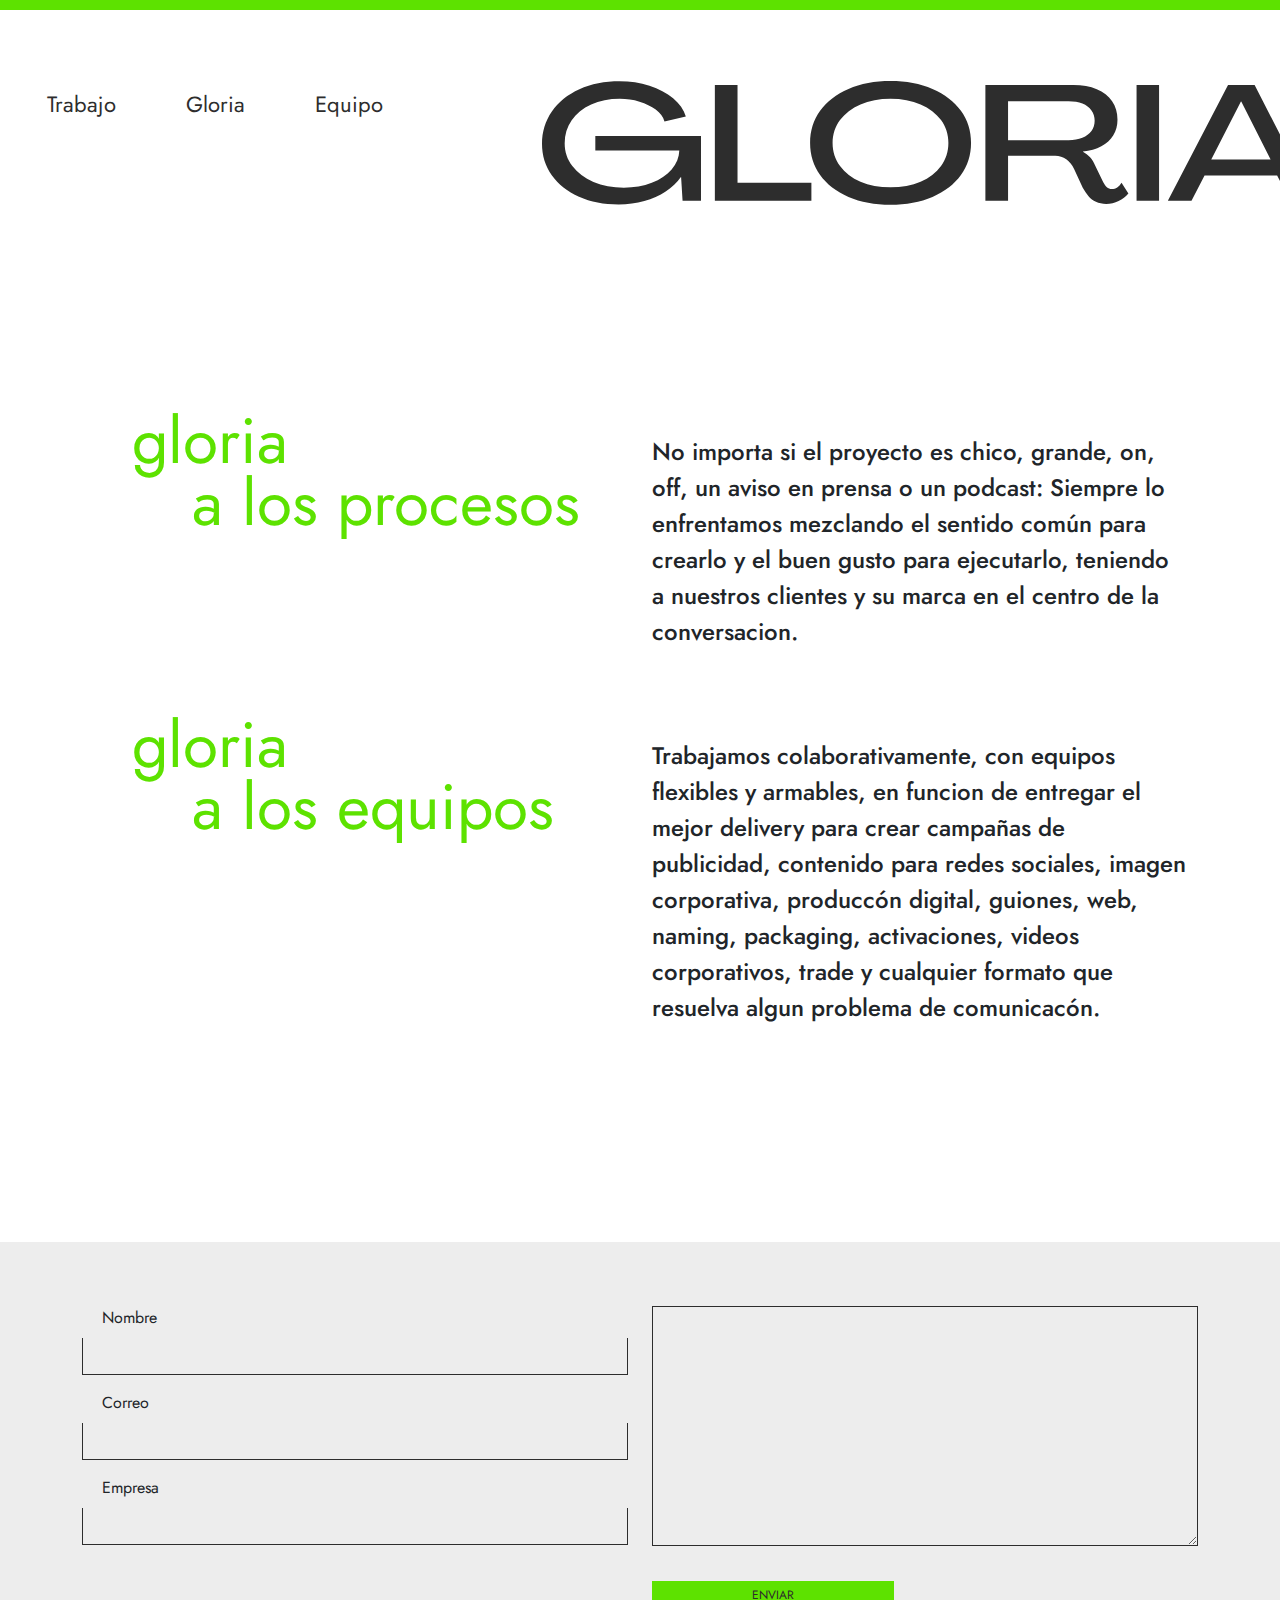
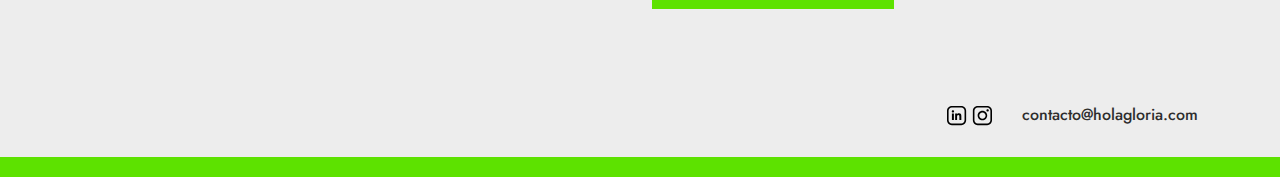
<file: about.html>
<!doctype html>
<html lang="en">

<head>
	<meta charset="utf-8">
	<meta name="viewport" content="width=device-width, initial-scale=1">
	<title>Gloria</title>
	
	<link rel="preconnect" href="https://fonts.googleapis.com">
	<link rel="preconnect" href="https://fonts.gstatic.com" crossorigin>
	<link href="https://fonts.googleapis.com/css2?family=Jost:wght@400;500&display=swap" rel="stylesheet">

	<link href="https://cdn.jsdelivr.net/npm/bootstrap@5.2.1/dist/css/bootstrap.min.css" rel="stylesheet">
	<link rel="stylesheet" href="style.css">
</head>

<body class="page">
	<nav class="header-nav navbar navbar-expand-lg">
		<div class="container-fluid">
			<button class="navbar-toggler" type="button" data-bs-toggle="collapse" data-bs-target="#navbarNav"
				aria-controls="navbarNav" aria-expanded="false" aria-label="Toggle navigation">
				<span class="navbar-toggler-icon"></span>
			</button>
			<div class="collapse navbar-collapse" id="navbarNav">
				<ul class="navbar-nav">
					<li class="nav-item">
						<a class="nav-link" href="index.html">Trabajo</a>
					</li>
					<li class="nav-item">
						<a class="nav-link" href="about.html">Gloria</a>
					</li>
					<li class="nav-item">
						<a class="nav-link" href="team.html">Equipo</a>
					</li>
				</ul>
			</div>
		</div>
	</nav>
	
	<!-- CONTENIDO -->
	<div class="container aboutus">

		<div class="row justify-content-center">
			<div class="col-12 col-sm-5 col-md-6">
                <h3><span>gloria</span> a los procesos</h3>
            </div>
            <div class="col-12 col-sm-7 col-md-6 pe-4 mt-4">
                <p>No importa si el proyecto es chico, grande, on, off, un aviso en prensa o un podcast: Siempre lo enfrentamos mezclando el sentido común para crearlo y el buen gusto para ejecutarlo, teniendo a nuestros clientes y su marca en el centro de la conversacion.</p>
            </div>
		</div>
        <div class="row justify-content-center mt-5">
			<div class="col-12 col-sm-5 col-md-6">
                <h3><span>gloria</span> a los equipos</h3>
            </div>
            <div class="col-12 col-sm-7 col-md-6 pe-4 mt-4">
                <p>Trabajamos colaborativamente, con equipos flexibles y armables, en funcion de entregar el mejor delivery para crear campañas de publicidad, contenido para redes sociales, imagen corporativa, produccón digital, guiones, web, naming, packaging, activaciones, videos corporativos, trade y cualquier formato que resuelva algun problema de comunicacón.</p>
            </div>
		</div>

	</div>

	<footer>
		<div class="container">
            <form class="pt-3 pb-3">
                <div class="row pt-5 pb-5">
                    <div class="col-12 col-md-6">
                        <div class="mb-3">
                            <label for="nombre" class="form-label">Nombre</label>
                            <input type="text" class="form-control" id="nombre">
                        </div>
                        <div class="mb-3">
                            <label for="nombre" class="form-label">Correo</label>
                            <input type="email" class="form-control" id="correo">
                        </div>
                        <div class="mb-3">
                            <label for="nombre" class="form-label">Empresa</label>
                            <input type="text" class="form-control" id="empresa">
                        </div>
                    </div>
                    <div class="col-12 col-md-6 h-100">
                        <div class="form-floating">
                            <textarea class="form-control h-100" placeholder="Mensaje"></textarea>
                        </div>
                    </div>
                    <div class="col-12 col-md-6 offset-md-6">
                        <a href="#" class="btn btn-primary">Enviar</a>
                    </div>
                </div>
            </form>
			<div class="row">
				<div class="col-12">
					<nav class="footer-nav text-end">
						<a href="#"><img src="images/ico-linkedin.svg" alt=""></a>
						<a href="#"><img src="images/icon-instagram.svg" alt=""></a>
						<a href="#">contacto@holagloria.com</a>
					</nav>
				</div>
			</div>
		</div>
	</footer>

	<script src="https://cdn.jsdelivr.net/npm/bootstrap@5.2.1/dist/js/bootstrap.bundle.min.js"></script>
</body>

</html>
</file>
<file: style.css>
body{
    font-family: 'Jost', sans-serif;
    border-top: 10px solid #5de200;
}
.header-nav{
    background: url(images/logo-gloria.svg) no-repeat right top;
    background-size: 300px;
    height: 51px;
    margin-top: 20px;
    align-items: flex-start;
}
@media (min-width: 992px){
    .header-nav{
        background-size: 500px;
        height: 93px;
        margin-top: 40px;
    }
    .navbar-nav{
        width: 50%;
    }
}
@media (min-width: 1200px){
    .header-nav{
        background-size: auto;
        height: 130px;
        margin-top: 70px;
    }
}
.nav-link{
    font-size: 22px;
    color: #2d2d2d;
}
@media (min-width: 992px){
    .nav-link{
        padding: 0 35px!important;
    }
}
@media (min-width: 1440px){
    .nav-link{
        padding: 0 50px!important;
    }
}
/*HIGHLIGHT TEXT*/
.highlight-text{
    width: 320px;
    margin: 0 auto 50px;
    position: relative;
    z-index: 10;
}
@media (min-width: 576px){
    .highlight-text{
        width: 500px;
    }
}
@media (min-width: 768px){
    .highlight-text{
        width: 660px;
    }
}
@media (min-width: 992px){
    .highlight-text{
        margin: 0;
    }
}
@media (min-width: 1200px){
    .highlight-text{
        left: 110px;
    }
}
.highlight-text span{
    color: #5de200;
    font-size: 35px;
    line-height: 50px;
    font-weight: 400;
    margin: 0px 20px;
    display: inline-block;
    position: relative;
}
@media (min-width: 576px){
    .highlight-text span{
        font-size: 45px;
        line-height: 60px;
    }
}
@media (min-width: 768px){
    .highlight-text span{
        font-size: 55px;
        line-height: 80px;
    }
}
.highlight-text .line-1 span{left: 0px;}
.highlight-text .line-2 span{left: 100px;}
.highlight-text .line-3 span{left: 50px;}
.highlight-text .line-4 span{left: 0px;}
.highlight-text .line-5 span{left: 40px;}
.highlight-text .line-6 span{left: 0px;}
.highlight-text .line-6 span span{left: 10px;}

@media (min-width: 576px){
    .highlight-text .line-1 span{left: 20px;}
    .highlight-text .line-2 span{left: 150px;}
    .highlight-text .line-3 span{left: 100px;}
    .highlight-text .line-4 span{left: 30px;}
    .highlight-text .line-5 span{left: 0px;}
    .highlight-text .line-6 span{left: 50px;}
    .highlight-text .line-6 span span{left: 0px;}
}
@media (min-width: 768px){
    .highlight-text .line-1 span{left: 40px;}
    .highlight-text .line-2 span{left: 230px;}
    .highlight-text .line-3 span{left: 150px;}
    .highlight-text .line-4 span{left: 60px;}
    .highlight-text .line-5 span{left: 0px;}
    .highlight-text .line-6 span{left: 80px;}
}

/*PROJECTS*/
.list-project .row{
    width: 100%;
    max-width: 745px;
}
@media (min-width: 992px){
    .list-project{
        margin-top: -100px;
        position: relative;
    }
}
/* @media (min-width: 1200px){
    .list-project{
        left: 43px;
    }
} */
.project-link img{
    border-radius: 50%;
    overflow: hidden;
    display: block;
    margin-bottom: 20px;
}

.gloria-home{
    max-width: 1200px;
}

/*CLIENTES NAV*/
.clients-nav{
    margin-top: 100px;
}
.clients-nav a{
    font-size: 34px;
    font-weight: 500;
    text-decoration: none;
    color: #2d2d2d;
}
@media (min-width: 992px){
    .clients-nav a{
        font-size: 54px;
    }
}
.clients-nav a:hover{
    color: #5de200;
}
.clients-nav a:after{
    content: "/";
    margin-left: 10px;
}
.clients-nav a:hover:after{
    color: #2d2d2d;
}

/* ABOUTUS */
.aboutus{
    margin: 100px auto;
}
@media (min-width: 992px){
    .aboutus{
        margin: 200px auto;
    }
}
.aboutus h3{
    font-size: 35px;
    font-weight: 400;
    color: #5de200;
    padding-left: 60px;
}

.aboutus h3 span{
    display: block;
    margin-left: -60px;
}
.aboutus p{
    font-size: 18px;
    line-height: 34px;
    font-weight: 500;
}
@media (min-width: 768px){
    .aboutus h3{
        font-size: 45px;
        line-height: 52px;
        position: relative;
        top: -20px;
    }
}
@media (min-width: 992px){
    .aboutus h3{
        font-size: 64px;
        line-height: 62px;
        top: 0px;
    }
    .aboutus p{
        font-size: 24px;
        line-height: 36px;
    }
}
@media (min-width: 992px){
    .aboutus h3{
        left: 50px;
    }
}
@media (min-width: 1440px){
    .aboutus h3{
        left: 150px;
    }
}


/*TEAM*/
.team{
    margin: 150px 0;
}
.team-member img{
    border-radius: 50%;
    width: 170px;
    height: 170px;
}
@media (min-width: 992px){
    .team-member img{
        width: 250px;
        height: 250px;
    }
}
.team-member h2{
    width: 50px;
    color: #5de200;
    font-weight: 400;
    word-break: normal;
}
.team-member strong{
    font-size: 18px;
    line-height: 18px;
    width: 60%;
}

/*Proyect*/
.project{
    margin-top: 150px;
}
.project h2{
    color: #5de200;
}
.project-content{
    margin-top: -100px;
    padding-top: 200px;
    background-color: #ededed;
}
.project-content-description{
    background: #fff;
    padding: 5px;
}








/*FOOTER*/
.page footer{
    background: #ededed;
}
footer form .form-label{
    padding-left: 20px;
}
footer form input.form-control,
input.form-control:focus{
    border-radius: 0;
    border-top: none;
    background: transparent;
    border-width: 1px;
    border-color: #2d2d2d;
    box-shadow: none;
}
footer form textarea.form-control,
textarea.form-control:focus{
    border-radius: 0;
    background: transparent;
    border-width: 1px;
    border-color: #2d2d2d;
    color: #2d2d2d;
    box-shadow: none;
    height: 150px !important;
}
@media (min-width: 768px){
    footer form textarea.form-control{
        height: 240px !important;
    }
}
::placeholder{
    color: #2d2d2d;
}
footer .btn-primary,
footer .btn-primary:focus{
    background: #5de200;
    border: none;
    border-radius: 0;
    color: #2d2d2d;
    font-size: 12px;
    text-transform: uppercase;
    padding: 5px 100px;
    margin-top: 20px;
}

footer{
    border-bottom: 20px solid #5de200;
    margin-top: 150px;
}
footer .footer-nav a{
    color: #2d2d2d;
    font-weight: 500;
    text-decoration: none;
    padding-top: 30px;
    padding-bottom: 30px;
    display: inline-block;
}
footer .footer-nav a:last-child{
    margin-left: 25px;
}

.project-content + footer{
    margin-top: 0;
    padding-top: 100px;
}
</file>
